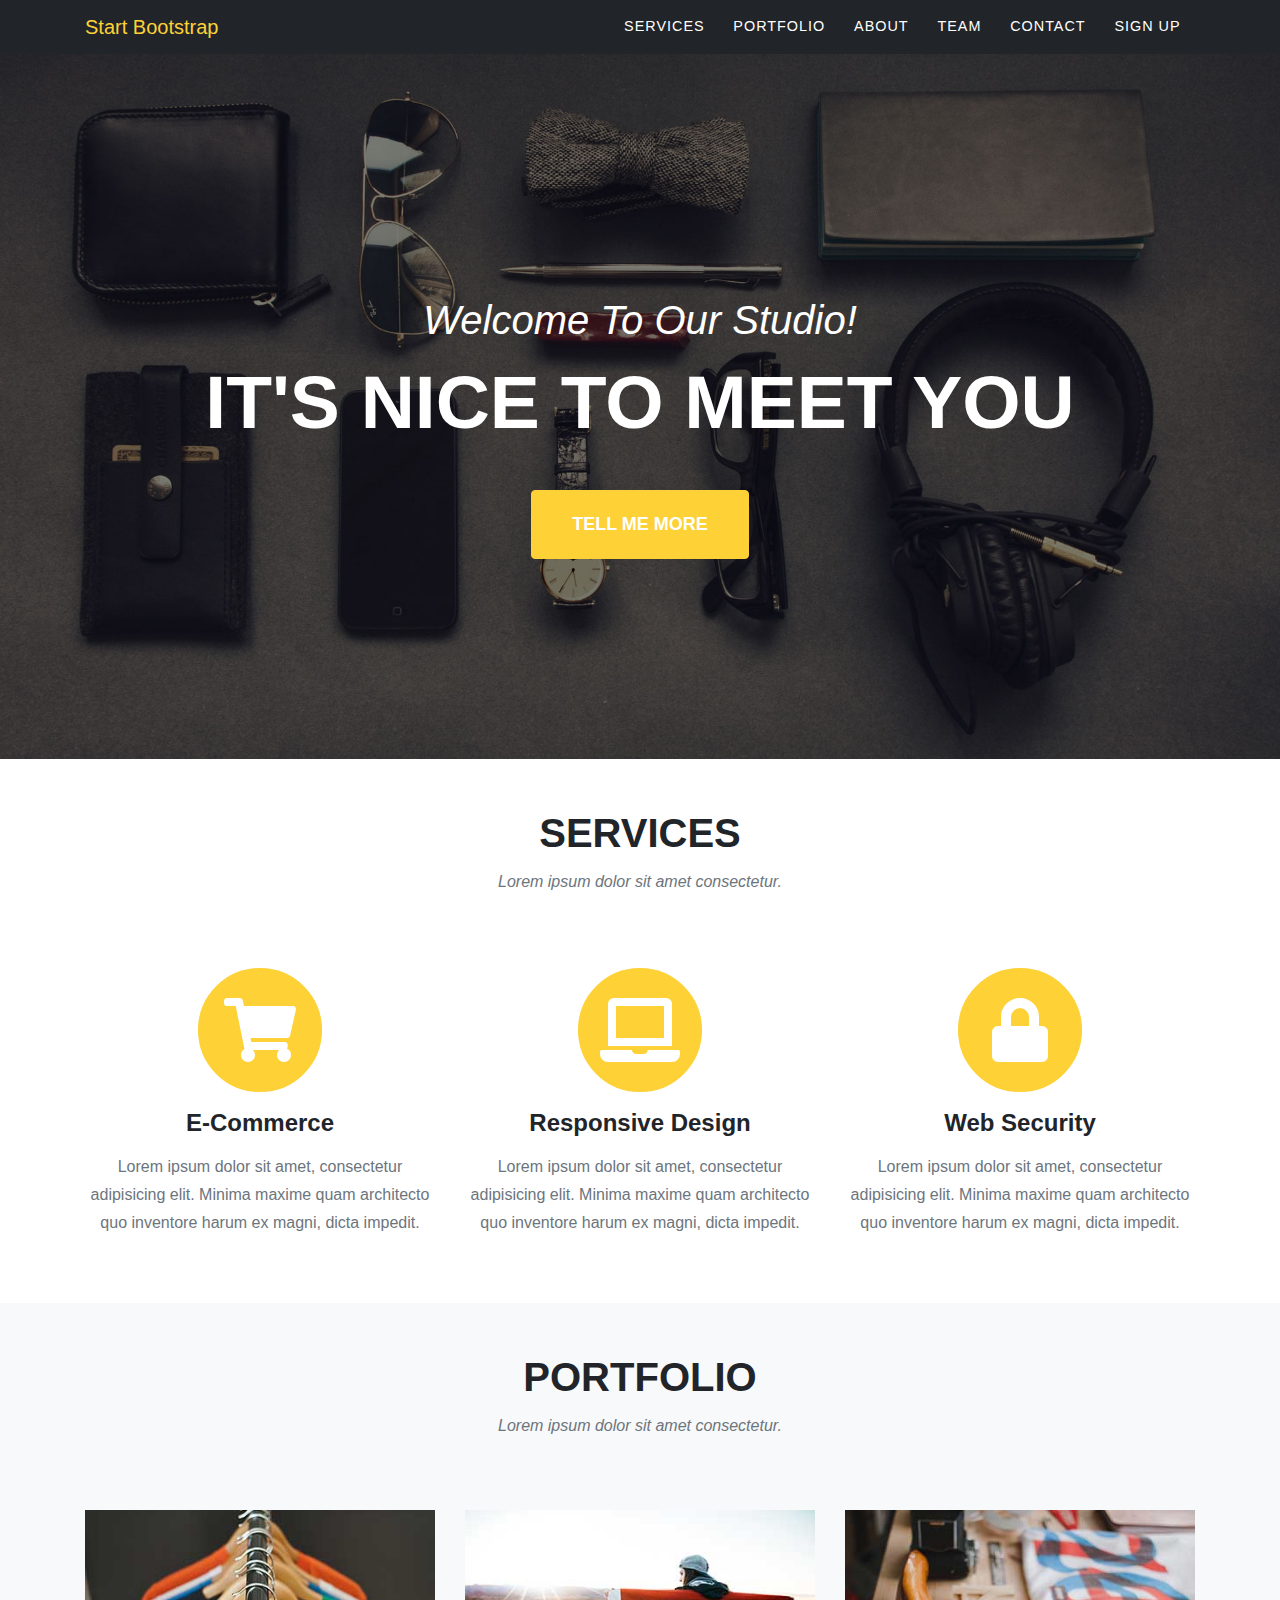
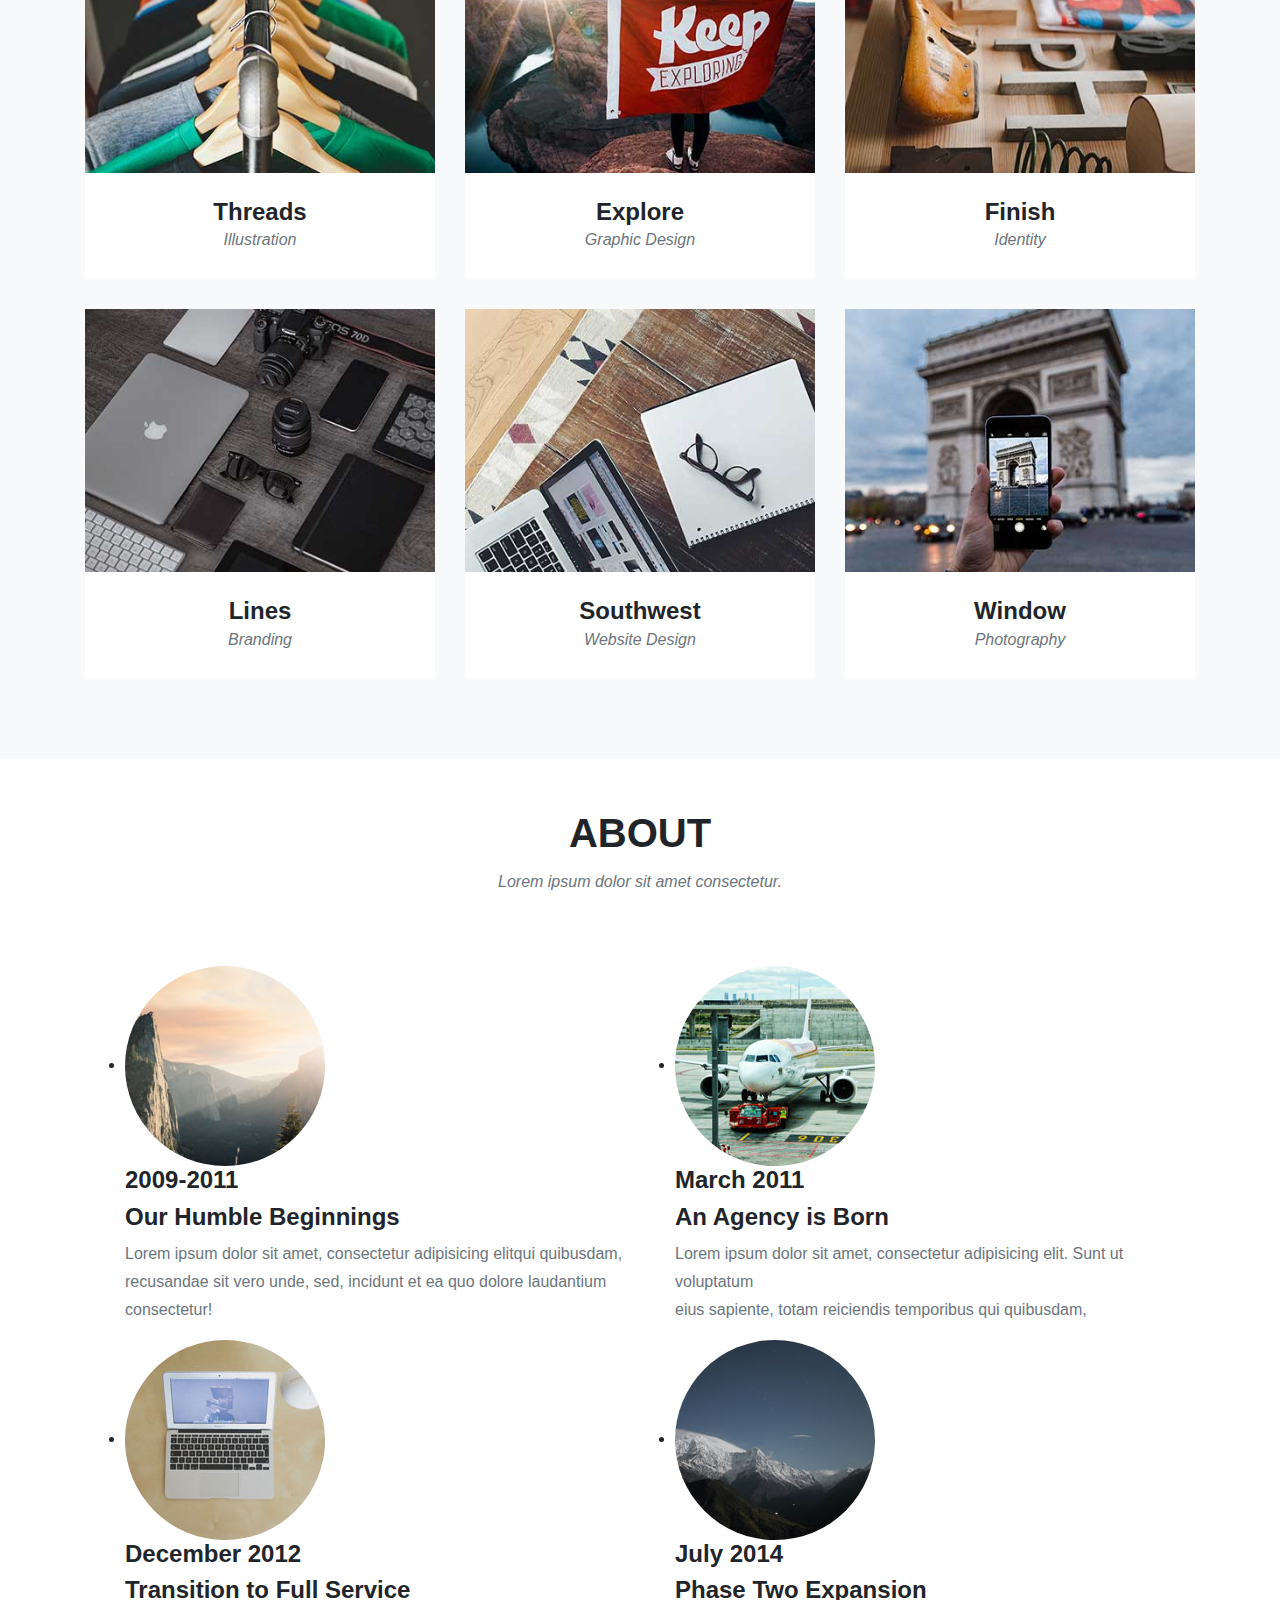
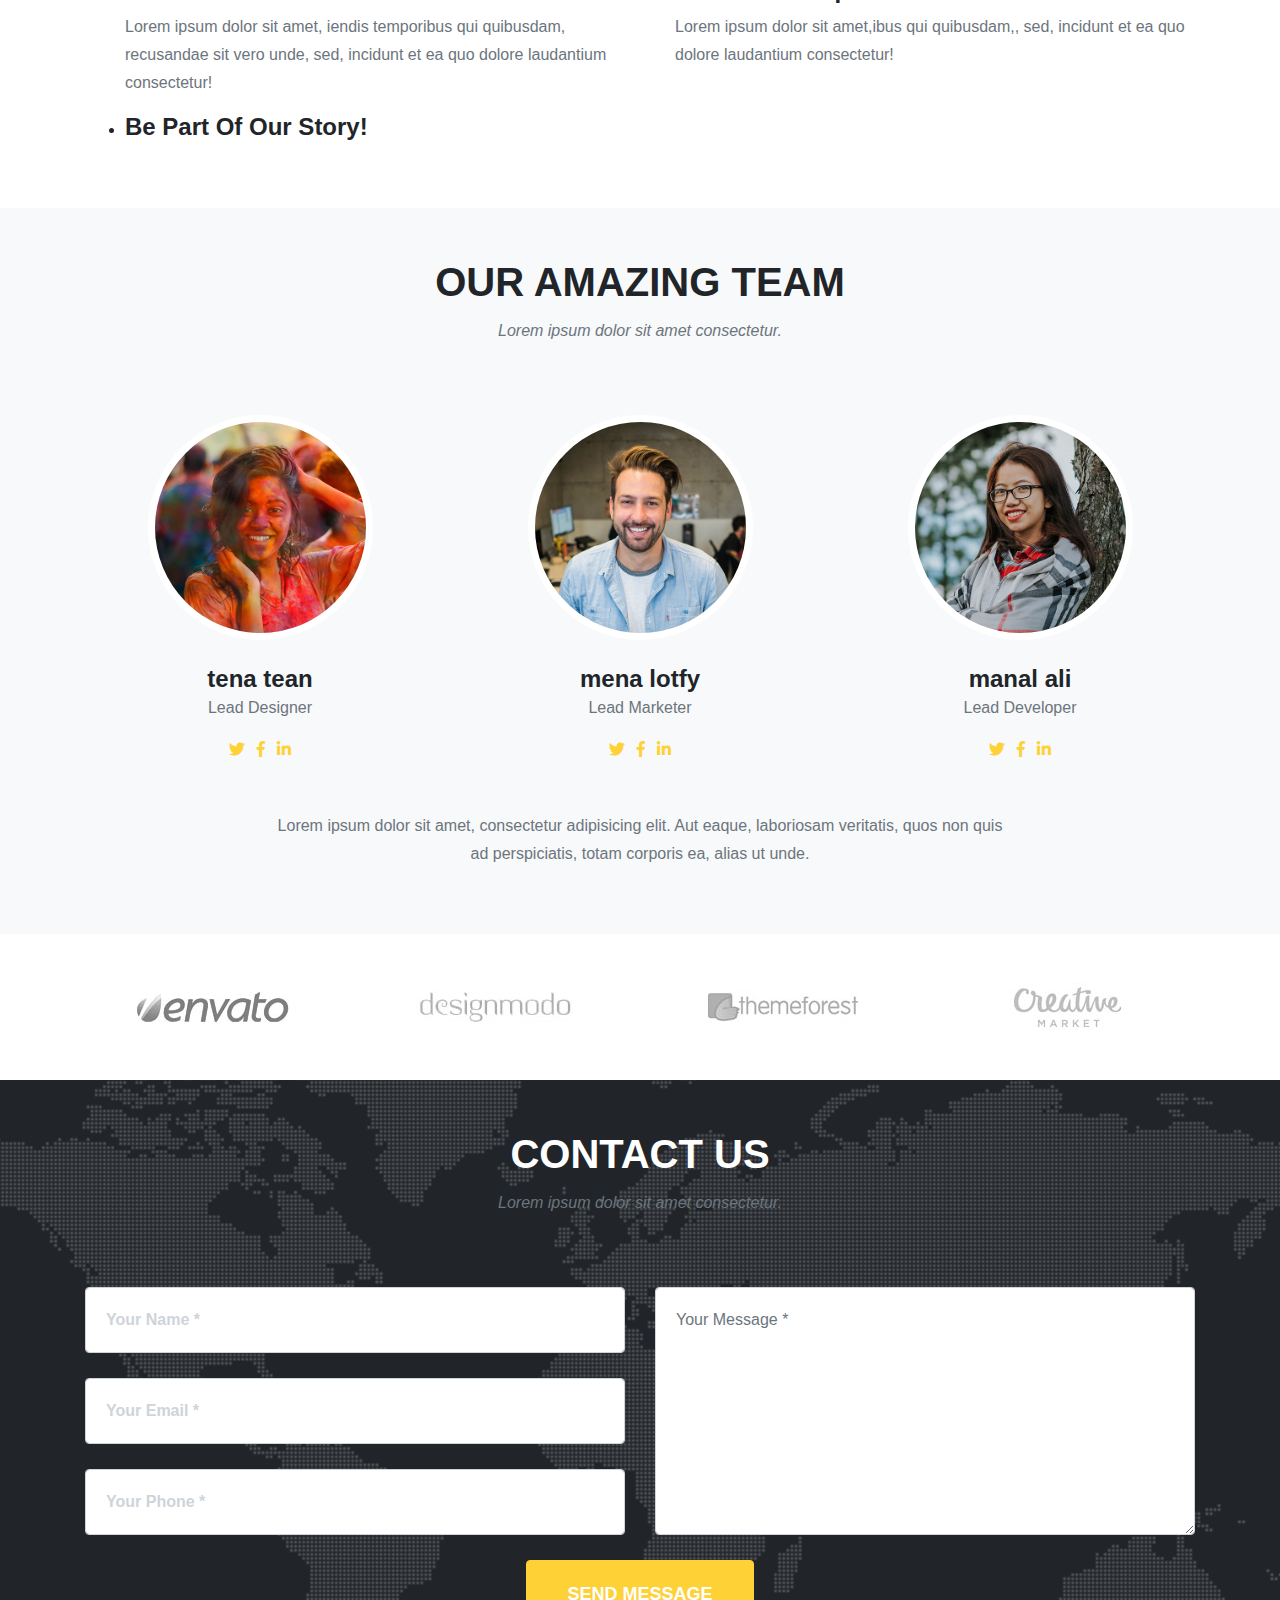
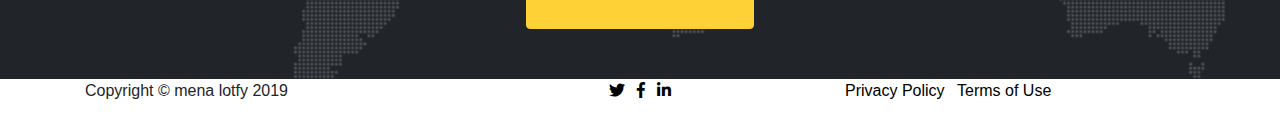
<file: index.html>
<!DOCTYPE html>
<html >

<head>

  <meta charset="utf-8">
  <meta name="viewport" content="width=device-width, initial-scale=1">
  

  <title>My bootstrap web site @ iti</title>
  
<link rel="stylesheet" href="css/bootstrap.min.css">  
<link href="fontawesome/css/all.min.css" rel="stylesheet" type="text/css">
  <link href="css/style.css" rel="stylesheet">

</head>

<body id="page-top">

  <!-- Nav bar MENA -->
  <nav class="navbar navbar-expand-lg navbar-dark fixed-top" id="mainNav">
    <div class="container">
      <a class="navbar-brand js-scroll-trigger" href="#page-top">Start Bootstrap</a>
      <button class="navbar-toggler navbar-toggler-right" type="button" data-toggle="collapse" data-target="#navbarResponsive" aria-controls="navbarResponsive" aria-expanded="false" aria-label="Toggle navigation">
        Menu
        <i class="fas fa-bars"></i>
      </button>
      <div class="collapse navbar-collapse" id="navbarResponsive">
        <ul class="navbar-nav text-uppercase ml-auto">
          <li class="nav-item">
            <a class="nav-link js-scroll-trigger" href="#services">Services</a>
          </li>
          <li class="nav-item">
            <a class="nav-link js-scroll-trigger" href="#portfolio">Portfolio</a>
          </li>
          <li class="nav-item">
            <a class="nav-link js-scroll-trigger" href="#about">About</a>
          </li>
          <li class="nav-item">
            <a class="nav-link js-scroll-trigger" href="#team">Team</a>
          </li>
          <li class="nav-item">
            <a class="nav-link js-scroll-trigger" href="#contact">Contact</a>
          </li>
          
          <li class="nav-item">
              <a class="nav-link js-scroll-trigger" href="reg.html">sign up</a>
            </li>
        </ul>
      </div>
    </div>
  </nav>

  <!-- Header -->
  <header class="masthead ">
    <div class="container">
      <div class="intro-text col-sx-6">
        <div class="intro-lead-in">Welcome To Our Studio!</div>
        <div class="intro-heading text-uppercase">It's Nice To Meet You</div>
        <a class="btn btn-primary btn-xl text-uppercase" href="#services">Tell Me More</a>
      </div>
    </div>
  </header>

  <!-- Services -->
  <section id="services">
    <div class="container">
      <div class="row">
        <div class="col-lg-12 text-center">
          <h2 class="section-heading text-uppercase">Services</h2>
          <h3 class="section-subheading text-muted">Lorem ipsum dolor sit amet consectetur.</h3>
        </div>
      </div>
      <div class="row text-center">
        <div class="col-md-4">
          <span class="fa-stack fa-4x">
            <i class="fas fa-circle fa-stack-2x text-primary"></i>
            <i class="fas fa-shopping-cart fa-stack-1x fa-inverse"></i>
          </span>
          <h4 class="service-heading">E-Commerce</h4>
          <p class="text-muted">Lorem ipsum dolor sit amet, consectetur adipisicing elit. Minima maxime quam architecto quo inventore harum ex magni, dicta impedit.</p>
        </div>
        <div class="col-md-4">
          <span class="fa-stack fa-4x">
            <i class="fas fa-circle fa-stack-2x text-primary"></i>
            <i class="fas fa-laptop fa-stack-1x fa-inverse"></i>
          </span>
          <h4 class="service-heading">Responsive Design</h4>
          <p class="text-muted">Lorem ipsum dolor sit amet, consectetur adipisicing elit. Minima maxime quam architecto quo inventore harum ex magni, dicta impedit.</p>
        </div>
        <div class="col-md-4">
          <span class="fa-stack fa-4x">
            <i class="fas fa-circle fa-stack-2x text-primary"></i>
            <i class="fas fa-lock fa-stack-1x fa-inverse"></i>
          </span>
          <h4 class="service-heading">Web Security</h4>
          <p class="text-muted">Lorem ipsum dolor sit amet, consectetur adipisicing elit. Minima maxime quam architecto quo inventore harum ex magni, dicta impedit.</p>
        </div>
      </div>
    </div>
  </section>
  
  <!-- Portfolio Grid -->
  <section class="bg-light" id="portfolio">
    <div class="container">
      <div class="row">
        <div class="col-lg-12 text-center">
          <h2 class="section-heading text-uppercase">Portfolio</h2>
          <h3 class="section-subheading text-muted">Lorem ipsum dolor sit amet consectetur.</h3>
        </div>
      </div>
      <div class="row">
        <div class="col-md-4 col-sm-6 portfolio-item">
          <a class="portfolio-link" data-toggle="modal" href="#portfolioModal1">
            <div class="portfolio-hover">
              <div class="portfolio-hover-content">
                <i class="fas fa-plus fa-3x"></i>
              </div>
            </div>
            <img class="img-fluid" src="img/portfolio/01-thumbnail.jpg" alt="">
          </a>
          <div class="portfolio-caption">
            <h4>Threads</h4>
            <p class="text-muted">Illustration</p>
          </div>
        </div>
        <div class="col-md-4 col-sm-6 portfolio-item">
          <a class="portfolio-link" data-toggle="modal" href="#portfolioModal2">
            <div class="portfolio-hover">
              <div class="portfolio-hover-content">
                <i class="fas fa-plus fa-3x"></i>
              </div>
            </div>
            <img class="img-fluid" src="img/portfolio/02-thumbnail.jpg" alt="">
          </a>
          <div class="portfolio-caption">
            <h4>Explore</h4>
            <p class="text-muted">Graphic Design</p>
          </div>
        </div>
        <div class="col-md-4 col-sm-6 portfolio-item">
          <a class="portfolio-link" data-toggle="modal" href="#portfolioModal3">
            <div class="portfolio-hover">
              <div class="portfolio-hover-content">
                <i class="fas fa-plus fa-3x"></i>
              </div>
            </div>
            <img class="img-fluid" src="img/portfolio/03-thumbnail.jpg" alt="">
          </a>
          <div class="portfolio-caption">
            <h4>Finish</h4>
            <p class="text-muted">Identity</p>
          </div>
        </div>
        <div class="col-md-4 col-sm-6 portfolio-item">
          <a class="portfolio-link" data-toggle="modal" href="#portfolioModal4">
            <div class="portfolio-hover">
              <div class="portfolio-hover-content">
                <i class="fas fa-plus fa-3x"></i>
              </div>
            </div>
            <img class="img-fluid" src="img/portfolio/04-thumbnail.jpg" id="" alt="">
          </a>
          <div class="portfolio-caption">
            <h4>Lines</h4>
            <p class="text-muted">Branding</p>
          </div>
        </div>
        <div class="col-md-4 col-sm-6 portfolio-item">
          <a class="portfolio-link" data-toggle="modal" href="#portfolioModal5">
            <div class="portfolio-hover">
              <div class="portfolio-hover-content">
                <i class="fas fa-plus fa-3x"></i>
              </div>
            </div>
            <img class="img-fluid" src="img/portfolio/05-thumbnail.jpg" alt="">
          </a>
          <div class="portfolio-caption">
            <h4>Southwest</h4>
            <p class="text-muted">Website Design</p>
          </div>
        </div>
        <div class="col-md-4 col-sm-6 portfolio-item">
          <a class="portfolio-link" data-toggle="modal" href="#portfolioModal6">
            <div class="portfolio-hover">
              <div class="portfolio-hover-content">
                <i class="fas fa-plus fa-3x"></i>
              </div>
            </div>
            <img class="img-fluid" src="img/portfolio/06-thumbnail.jpg" alt="">
          </a>
          <div class="portfolio-caption">
            <h4>Window</h4>
            <p class="text-muted">Photography</p>
          </div>
        </div>
      </div>
    </div>
  </section>
  
  <!-- About -->
  <section id="about">
    <div class="container">
      <div class="row">
        <div class="col-lg-12 text-center">
          <h2 class="section-heading text-uppercase">About</h2>
          <h3 class="section-subheading text-muted">Lorem ipsum dolor sit amet consectetur.</h3>
        </div>
      </div>
      <div class="row">
        <div class="col-lg-12">
          <ul class="timeline">
            <div class="row">  
              <div class="col-lg-6 col-md-12 col-sx-12">   
                   <li>
              <div class="timeline-image">
                <img class="rounded-circle img-fluid" src="img/about/1.jpg" alt="">
              </div>
              <div class="timeline-panel">
                <div class="timeline-heading">
                  <h4>2009-2011</h4>
                  <h4 class="subheading">Our Humble Beginnings</h4>
                </div>
                <div class="timeline-body">
                  <p class="text-muted">Lorem ipsum dolor sit amet, consectetur adipisicing elitqui quibusdam, <br>recusandae sit vero unde, sed, incidunt et ea quo dolore laudantium consectetur!</p>
                </div>
              </div>
            </li></div>  
            <div class="col-lg-6 col-md-12 col-sx-12">   

            <li class="timeline-inverted">
              <div class="timeline-image">
                <img class="rounded-circle img-fluid" src="img/about/2.jpg" alt="">
              </div>
              <div class="timeline-panel">
                <div class="timeline-heading">
                  <h4>March 2011</h4>
                  <h4 class="subheading">An Agency is Born</h4>
                </div>
                <div class="timeline-body">
                  <p class="text-muted">Lorem ipsum dolor sit amet, consectetur adipisicing elit. Sunt ut voluptatum <br>eius sapiente, totam reiciendis temporibus qui quibusdam, </p>
                </div>
              </div>
            </li></div></div>
            <div class="row">  
                <div class="col-lg-6 col-md-12 col-sx-12">   
            <li>
              <div class="timeline-image">
                <img class="rounded-circle img-fluid" src="img/about/3.jpg" alt="">
              </div>
              <div class="timeline-panel">
                <div class="timeline-heading">
                  <h4>December 2012</h4>
                  <h4 class="subheading">Transition to Full Service</h4>
                </div>
                <div class="timeline-body">
                  <p class="text-muted">Lorem ipsum dolor sit amet, iendis temporibus qui quibusdam, recusandae sit vero unde, sed, incidunt et ea quo dolore laudantium consectetur!</p>
                </div>
              </div>
            </li></div>
            <div class="col-lg-6 col-md-12 col-sx-12">   
            <li class="timeline-inverted">
              <div class="timeline-image">
                <img class="rounded-circle img-fluid" src="img/about/4.jpg" alt="">
              </div>
              <div class="timeline-panel">
                <div class="timeline-heading">
                  <h4>July 2014</h4>
                  <h4 class="subheading">Phase Two Expansion</h4>
                </div>
                <div class="timeline-body">
                  <p class="text-muted">Lorem ipsum dolor sit amet,ibus qui quibusdam,, sed, incidunt et ea quo dolore laudantium consectetur!</p>
                </div>
              </div>
            </li></div></div>
            <li class="timeline-inverted">
              <div class="timeline-image">
                <h4>Be Part
                  Of Our
                  Story!</h4>
              </div>
            </li>
          </ul>
        </div>
      </div>
    </div>
  </section>

  <!-- Team -->
  <section class="bg-light" id="team">
    <div class="container">
      <div class="row">
        <div class="col-lg-12 text-center">
          <h2 class="section-heading text-uppercase">Our Amazing Team</h2>
          <h3 class="section-subheading text-muted">Lorem ipsum dolor sit amet consectetur.</h3>
        </div>
      </div>
      <div class="row">
        <div class="col-sm-4">
          <div class="team-member">
            <img class="mx-auto rounded-circle" src="img/team/1.jpg" alt="">
            <h4>tena tean</h4>
            <p class="text-muted">Lead Designer</p>
            <ul class="list-inline social-buttons">
              <li class="list-inline-item">
                <a href="#">
                  <i class="fab fa-twitter"></i>
                </a>
              </li>
              <li class="list-inline-item">
                <a href="#">
                  <i class="fab fa-facebook-f"></i>
                </a>
              </li>
              <li class="list-inline-item">
                <a href="#">
                  <i class="fab fa-linkedin-in"></i>
                </a>
              </li>
            </ul>
          </div>
        </div>
        <div class="col-sm-4">
          <div class="team-member">
            <img class="mx-auto rounded-circle" src="img/team/2.jpg" alt="">
            <h4>mena lotfy</h4>
            <p class="text-muted">Lead Marketer</p>
            <ul class="list-inline social-buttons">
              <li class="list-inline-item">
                <a href="#">
                  <i class="fab fa-twitter"></i>
                </a>
              </li>
              <li class="list-inline-item">
                <a href="#">
                  <i class="fab fa-facebook-f"></i>
                </a>
              </li>
              <li class="list-inline-item">
                <a href="#">
                  <i class="fab fa-linkedin-in"></i>
                </a>
              </li>
            </ul>
          </div>
        </div>
        <div class="col-sm-4">
          <div class="team-member">
            <img class="mx-auto rounded-circle" src="img/team/3.jpg" alt="">
            <h4>manal ali</h4>
            <p class="text-muted">Lead Developer</p>
            <ul class="list-inline social-buttons">
              <li class="list-inline-item">
                <a href="#">
                  <i class="fab fa-twitter"></i>
                </a>
              </li>
              <li class="list-inline-item">
                <a href="#">
                  <i class="fab fa-facebook-f"></i>
                </a>
              </li>
              <li class="list-inline-item">
                <a href="#">
                  <i class="fab fa-linkedin-in"></i>
                </a>
              </li>
            </ul>
          </div>
        </div>
      </div>
      <div class="row">
        <div class="col-lg-8 mx-auto text-center">
          <p class="large text-muted">Lorem ipsum dolor sit amet, consectetur adipisicing elit. Aut eaque, laboriosam veritatis, quos non quis ad perspiciatis, totam corporis ea, alias ut unde.</p>
        </div>
      </div>
    </div>
  </section>

  <!-- Clients -->
  <section class="py-5">
    <div class="container">
      <div class="row">
        <div class="col-md-3 col-sm-6">
          <a href="#">
            <img class="img-fluid d-block mx-auto" src="img/logos/envato.jpg" alt="">
          </a>
        </div>
        <div class="col-md-3 col-sm-6">
          <a href="#">
            <img class="img-fluid d-block mx-auto" src="img/logos/designmodo.jpg" alt="">
          </a>
        </div>
        <div class="col-md-3 col-sm-6">
          <a href="#">
            <img class="img-fluid d-block mx-auto" src="img/logos/themeforest.jpg" alt="">
          </a>
        </div>
        <div class="col-md-3 col-sm-6">
          <a href="#">
            <img class="img-fluid d-block mx-auto" src="img/logos/creative-market.jpg" alt="">
          </a>
        </div>
      </div>
    </div>
  </section>

  <!-- Contact -->
  <section id="contact">
    <div class="container">
      <div class="row">
        <div class="col-lg-12 text-center">
          <h2 class="section-heading text-uppercase">Contact Us</h2>
          <h3 class="section-subheading text-muted">Lorem ipsum dolor sit amet consectetur.</h3>
        </div>
      </div>
      <div class="row">
        <div class="col-lg-12">
          <form id="contactForm" name="sentMessage" novalidate="novalidate">
            <div class="row">
              <div class="col-md-6">
                <div class="form-group">
                  <input class="form-control" id="name" type="text" placeholder="Your Name *" required="required" data-validation-required-message="Please enter your name.">
                  <p class="help-block text-danger"></p>
                </div>
                <div class="form-group">
                  <input class="form-control" id="email" type="email" placeholder="Your Email *" required="required" data-validation-required-message="Please enter your email address.">
                  <p class="help-block text-danger"></p>
                </div>
                <div class="form-group">
                  <input class="form-control" id="phone" type="tel" placeholder="Your Phone *" required="required" data-validation-required-message="Please enter your phone number.">
                  <p class="help-block text-danger"></p>
                </div>
              </div>
              <div class="col-md-6">
                <div class="form-group">
                  <textarea class="form-control" id="message" placeholder="Your Message *" required="required" data-validation-required-message="Please enter a message."></textarea>
                  <p class="help-block text-danger"></p>
                </div>
              </div>
              <div class="clearfix"></div>
              <div class="col-lg-12 text-center">
                <div id="success"></div>
                <button id="sendMessageButton" class="btn btn-primary btn-xl text-uppercase" type="submit">Send Message</button>
              </div>
            </div>
          </form>
        </div>
      </div>
    </div>
  </section>

  <!-- Footer -->
  <footer>
    <div class="container">
      <div class="row">
        <div class="col-md-4">
          <span class="copyright  ">Copyright &copy; mena lotfy 2019</span>
        </div>
        <div class="col-md-4">
          <ul class="list-inline social-buttons text-center">
            <li class="list-inline-item">
              <a href="#">
                <i class="fab fa-twitter"style="color:black"></i>
              </a>
            </li>
            <li class="list-inline-item">
              <a href="#">
                <i class="fab fa-facebook-f" style="color:black"></i>
              </a>
            </li>
            <li class="list-inline-item">
              <a href="#">
                <i class="fab fa-linkedin-in" style="color:black" ></i>
              </a>
            </li>
          </ul>
        </div>
        <div class="col-md-4">
          <ul class="list-inline quicklinks"> 
            <li class="list-inline-item" >
              <a href="#" style="color:black">Privacy Policy</a>
            </li>
            <li class="list-inline-item">
              <a href="#" style="color:black">Terms of Use</a>
            </li>
          </ul>
        </div>
      </div>
    </div>
  </footer>

  <!-- Portfolio Modals -->

  <!-- Modal 1 -->
  <div class="portfolio-modal modal fade" id="portfolioModal1" tabindex="-1" role="dialog" aria-hidden="true">
    <div class="modal-dialog">
      <div class="modal-content">
        <div class="close-modal" data-dismiss="modal">
          <div class="lr">
            <div class="rl"></div>
          </div>
        </div>
        <div class="container">
          <div class="row">
            <div class="col-lg-8 mx-auto">
              <div class="modal-body">
                <!-- Project Details Go Here -->
                <h2 class="text-uppercase">Project Name</h2>
                <p class="item-intro text-muted">Lorem ipsum dolor sit amet consectetur.</p>
                <img class="img-fluid d-block mx-auto" src="img/portfolio/01-full.jpg" alt="">
                <p>Use this area to describe your project. Lorem ipsum dolor sit amet, consectetur adipisicing elit. Est blanditiis dolorem culpa incidunt minus dignissimos deserunt repellat aperiam quasi sunt officia expedita beatae cupiditate, maiores repudiandae, nostrum, reiciendis facere nemo!</p>
                <ul class="list-inline">
                  <li>Date: January 2017</li>
                  <li>Client: Threads</li>
                  <li>Category: Illustration</li>
                </ul>
                <button class="btn btn-primary" data-dismiss="modal" type="button">
                  <i class="fas fa-times"></i>
                  Close Project</button>
              </div>
            </div>
          </sdiv>
        </div>
      </div>
    </div>
  </div>

  <!-- Modal 2 -->
  <div class="portfolio-modal modal fade" id="portfolioModal2" tabindex="-1" role="dialog" aria-hidden="true">
    <div class="modal-dialog">
      <div class="modal-content">
        <div class="close-modal" data-dismiss="modal">
          <div class="lr">
            <div class="rl"></div>
          </div>
        </div>
        <div class="container">
          <div class="row">
            <div class="col-lg-8 mx-auto">
              <div class="modal-body">
                <!-- Project Details Go Here -->
                <h2 class="text-uppercase">Project Name</h2>
                <p class="item-intro text-muted">Lorem ipsum dolor sit amet consectetur.</p>
                <img class="img-fluid d-block mx-auto" src="img/portfolio/02-full.jpg" alt="">
                <p>Use this area to describe your project. Lorem ipsum dolor sit amet, consectetur adipisicing elit. Est blanditiis dolorem culpa incidunt minus dignissimos deserunt repellat aperiam quasi sunt officia expedita beatae cupiditate, maiores repudiandae, nostrum, reiciendis facere nemo!</p>
                <ul class="list-inline">
                  <li>Date: January 2017</li>
                  <li>Client: Explore</li>
                  <li>Category: Graphic Design</li>
                </ul>
                <button class="btn btn-primary" data-dismiss="modal" type="button">
                  <i class="fas fa-times"></i>
                  Close Project</button>
              </div>
            </div>
          </div>
        </div>
      </div>
    </div>
  </div>

  <!-- Modal 3 -->
  <div class="portfolio-modal modal fade" id="portfolioModal3" tabindex="-1" role="dialog" aria-hidden="true">
    <div class="modal-dialog">
      <div class="modal-content">
        <div class="close-modal" data-dismiss="modal">
          <div class="lr">
            <div class="rl"></div>
          </div>
        </div>
        <div class="container">
          <div class="row">
            <div class="col-lg-8 mx-auto">
              <div class="modal-body">
                <!-- Project Details Go Here -->
                <h2 class="text-uppercase">Project Name</h2>
                <p class="item-intro text-muted">Lorem ipsum dolor sit amet consectetur.</p>
                <img class="img-fluid d-block mx-auto" src="img/portfolio/03-full.jpg" alt="">
                <p>Use this area to describe your project. Lorem ipsum dolor sit amet, consectetur adipisicing elit. Est blanditiis dolorem culpa incidunt minus dignissimos deserunt repellat aperiam quasi sunt officia expedita beatae cupiditate, maiores repudiandae, nostrum, reiciendis facere nemo!</p>
                <ul class="list-inline">
                  <li>Date: January 2017</li>
                  <li>Client: Finish</li>
                  <li>Category: Identity</li>
                </ul>
                <button class="btn btn-primary" data-dismiss="modal" type="button">
                  <i class="fas fa-times"></i>
                  Close Project</button>
              </div>
            </div>
          </div>
        </div>
      </div>
    </div>
  </div>

  <!-- Modal 4 -->
  <div class="portfolio-modal modal fade" id="portfolioModal4" tabindex="-1" role="dialog" aria-hidden="true">
    <div class="modal-dialog">
      <div class="modal-content">
        <div class="close-modal" data-dismiss="modal">
          <div class="lr">
            <div class="rl"></div>
          </div>
        </div>
        <div class="container">
          <div class="row">
            <div class="col-lg-8 mx-auto">
              <div class="modal-body">
                <!-- Project Details Go Here -->
                <h2 class="text-uppercase">Project Name</h2>
                <p class="item-intro text-muted">Lorem ipsum dolor sit amet consectetur.</p>
                <img class="img-fluid d-block mx-auto" src="img/portfolio/04-full.jpg" alt="">
                <p>Use this area to describe your project. Lorem ipsum dolor sit amet, consectetur adipisicing elit. Est blanditiis dolorem culpa incidunt minus dignissimos deserunt repellat aperiam quasi sunt officia expedita beatae cupiditate, maiores repudiandae, nostrum, reiciendis facere nemo!</p>
                <ul class="list-inline">
                  <li>Date: January 2017</li>
                  <li>Client: Lines</li>
                  <li>Category: Branding</li>
                </ul>
                <button class="btn btn-primary" data-dismiss="modal" type="button">
                  <i class="fas fa-times"></i>
                  Close Project</button>
              </div>
            </div>
          </div>
        </div>
      </div>
    </div>
  </div>

  <!-- Modal 5 -->
  <div class="portfolio-modal modal fade" id="portfolioModal5" tabindex="-1" role="dialog" aria-hidden="true">
    <div class="modal-dialog">
      <div class="modal-content">
        <div class="close-modal" data-dismiss="modal">
          <div class="lr">
            <div class="rl"></div>
          </div>
        </div>
        <div class="container">
          <div class="row">
            <div class="col-lg-8 mx-auto">
              <div class="modal-body">
                <!-- Project Details Go Here -->
                <h2 class="text-uppercase">Project Name</h2>
                <p class="item-intro text-muted">Lorem ipsum dolor sit amet consectetur.</p>
                <img class="img-fluid d-block mx-auto" src="img/portfolio/05-full.jpg" alt="">
                <p>Use this area to describe your project. Lorem ipsum dolor sit amet, consectetur adipisicing elit. Est blanditiis dolorem culpa incidunt minus dignissimos deserunt repellat aperiam quasi sunt officia expedita beatae cupiditate, maiores repudiandae, nostrum, reiciendis facere nemo!</p>
                <ul class="list-inline">
                  <li>Date: January 2017</li>
                  <li>Client: Southwest</li>
                  <li>Category: Website Design</li>
                </ul>
                <button class="btn btn-primary" data-dismiss="modal" type="button">
                  <i class="fas fa-times"></i>
                  Close Project</button>
              </div>
            </div>
          </div>
        </div>
      </div>
    </div>
  </div>

  <!-- Modal 6 -->
  <div class="portfolio-modal modal fade" id="portfolioModal6" tabindex="-1" role="dialog" aria-hidden="true">
    <div class="modal-dialog">
      <div class="modal-content">
        <div class="close-modal" data-dismiss="modal">
          <div class="lr">
            <div class="rl"></div>
          </div>
        </div>
        <div class="container">
          <div class="row">
            <div class="col-lg-8 mx-auto">
              <div class="modal-body">
                <!-- Project Details Go Here -->
                <h2 class="text-uppercase">Project Name</h2>
                <p class="item-intro text-muted">Lorem ipsum dolor sit amet consectetur.</p>
                <img class="img-fluid d-block mx-auto" src="img/portfolio/06-full.jpg" alt="">
                <p>Use this area to describe your project. Lorem ipsum dolor sit amet, consectetur adipisicing elit. Est blanditiis dolorem culpa incidunt minus dignissimos deserunt repellat aperiam quasi sunt officia expedita beatae cupiditate, maiores repudiandae, nostrum, reiciendis facere nemo!</p>
                <ul class="list-inline">
                  <li>Date: January 2017</li>
                  <li>Client: Window</li>
                  <li>Category: Photography</li>
                </ul>
                <button class="btn btn-primary" data-dismiss="modal" type="button">
                  <i class="fas fa-times"></i>
                  Close Project</button>
              </div>
            </div>
          </div>
        </div>
      </div>
    </div>
  </div>


  <script src="js/jquery.min.js"></script>
  


  <script src="js/jquery.easing.min.js"></script>
 
  <script src="js/bootstrap.min.js"></script>
  <script src="js/main.js"></script>



</body>

</html>
</file>
<file: css/style.css>
body {
  overflow-x: hidden;
  font-family: "Roboto Slab", -apple-system, BlinkMacSystemFont, "Segoe UI", Roboto, "Helvetica Neue", Arial, sans-serif, "Apple Color Emoji", "Segoe UI Emoji", "Segoe UI Symbol", "Noto Color Emoji";
  scroll-behavior: smooth;
}

p {
  line-height: 1.75;
}

a {
  color: #fed136;
}
a:hover {
  color: #fec503;
}

.text-primary {
  color: #fed136 !important;
}

h1 {
  font-weight: 700;
  font-family: "Montserrat", -apple-system, BlinkMacSystemFont, "Segoe UI", Roboto, "Helvetica Neue", Arial, sans-serif, "Apple Color Emoji", "Segoe UI Emoji", "Segoe UI Symbol", "Noto Color Emoji";
}

h2 {
  font-weight: 700;
  font-family: "Montserrat", -apple-system, BlinkMacSystemFont, "Segoe UI", Roboto, "Helvetica Neue", Arial, sans-serif, "Apple Color Emoji", "Segoe UI Emoji", "Segoe UI Symbol", "Noto Color Emoji";
}

h3 {
  font-weight: 700;
  font-family: "Montserrat", -apple-system, BlinkMacSystemFont, "Segoe UI", Roboto, "Helvetica Neue", Arial, sans-serif, "Apple Color Emoji", "Segoe UI Emoji", "Segoe UI Symbol", "Noto Color Emoji";
}

h4 {
  font-weight: 700;
  font-family: "Montserrat", -apple-system, BlinkMacSystemFont, "Segoe UI", Roboto, "Helvetica Neue", Arial, sans-serif, "Apple Color Emoji", "Segoe UI Emoji", "Segoe UI Symbol", "Noto Color Emoji";
}

h5 {
  font-weight: 700;
  font-family: "Montserrat", -apple-system, BlinkMacSystemFont, "Segoe UI", Roboto, "Helvetica Neue", Arial, sans-serif, "Apple Color Emoji", "Segoe UI Emoji", "Segoe UI Symbol", "Noto Color Emoji";
}

h6 {
  font-weight: 700;
  font-family: "Montserrat", -apple-system, BlinkMacSystemFont, "Segoe UI", Roboto, "Helvetica Neue", Arial, sans-serif, "Apple Color Emoji", "Segoe UI Emoji", "Segoe UI Symbol", "Noto Color Emoji";
}

section {
  padding: 100px 0;
}
section h2.section-heading {
  font-size: 40px;
  margin-top: 0;
  margin-bottom: 15px;
}
section h3.section-subheading {
  font-size: 16px;
  font-weight: 400;
  font-style: italic;
  margin-bottom: 75px;
  text-transform: none;
  font-family: "Droid Serif", -apple-system, BlinkMacSystemFont, "Segoe UI", Roboto, "Helvetica Neue", Arial, sans-serif, "Apple Color Emoji", "Segoe UI Emoji", "Segoe UI Symbol", "Noto Color Emoji";
}

@media (max-width: 900px) {
#mainNav {
  background-color: rgba(31, 30, 30, 0.7);

}}
@media (min-width: 768px) {
  section {
    padding: 50px 0;
  }

}

.btn {
  font-family: "Montserrat", -apple-system, BlinkMacSystemFont, "Segoe UI", Roboto, "Helvetica Neue", Arial, sans-serif, "Apple Color Emoji", "Segoe UI Emoji", "Segoe UI Symbol", "Noto Color Emoji";
  font-weight: 700;
}

.btn-xl {
  font-size: 18px;
  padding: 20px 40px;
}

.btn-primary {
  background-color: #fed136;
  border-color: #fed136;
}
.btn-primary:active, .btn-primary:focus, .btn-primary:hover {
  background-color: #fec810 !important;
  border-color: #fec810 !important;
  color: white;
}
.btn-primary:active, .btn-primary:focus {
  box-shadow: 0 0 0 0.2rem rgba(254, 209, 55, 0.5) !important;
}

::selection {
  background: #fed136;
  text-shadow: none;
}

img::selection {
  background: transparent;
}

i

#mainNav {
  background-color: #212529;
}
#mainNav .navbar-toggler {
  font-size: 12px;
  right: 0;
  padding: 13px;
  text-transform: uppercase;
  color: white;
  border: 0;
  background-color: #fed136;
  font-family: "Montserrat", -apple-system, BlinkMacSystemFont, "Segoe UI", Roboto, "Helvetica Neue", Arial, sans-serif, "Apple Color Emoji", "Segoe UI Emoji", "Segoe UI Symbol", "Noto Color Emoji";
}
#mainNav .navbar-brand {
  color: #fed136;
  font-family: "Kaushan Script", -apple-system, BlinkMacSystemFont, "Segoe UI", Roboto, "Helvetica Neue", Arial, sans-serif, "Apple Color Emoji", "Segoe UI Emoji", "Segoe UI Symbol", "Noto Color Emoji";
}
#mainNav .navbar-brand.active, #mainNav .navbar-brand:active, #mainNav .navbar-brand:focus, #mainNav .navbar-brand:hover {
  color: #fec503;
}
#mainNav .navbar-nav .nav-item .nav-link {
  font-size: 90%;
  font-weight: 400;
  padding: 0.75em 0;
  letter-spacing: 1px;
  color: white;
  font-family: "Montserrat", -apple-system, BlinkMacSystemFont, "Segoe UI", Roboto, "Helvetica Neue", Arial, sans-serif, "Apple Color Emoji", "Segoe UI Emoji", "Segoe UI Symbol", "Noto Color Emoji";
}
#mainNav .navbar-nav .nav-item .nav-link.active, #mainNav .navbar-nav .nav-item .nav-link:hover {
  color: #fed136;
}

@media (min-width: 992px) {
  #mainNav {
    padding-top: 25px;
    padding-bottom: 25px;
    transition: padding-top 0.3s, padding-bottom 0.3s;
    border: none;
    background-color: transparent;
  }
  #mainNav .navbar-brand {
    font-size: 1.75em;
    transition: all 0.3s;
  }
  #mainNav .navbar-nav .nav-item .nav-link {
    padding: 1.1em 1em !important;
  }
  #mainNav.navbar-shrink {
    padding-top: 0;
    padding-bottom: 0;
    background-color: #212529;
  }
  #mainNav.navbar-shrink .navbar-brand {
    font-size: 1.25em;
    padding: 12px 0;
  }
}
header.masthead {
  text-align: center;
  color: white;
  background-image: url("../img/header-bg.jpg");
  background-repeat: no-repeat;
  background-attachment: scroll;
  background-position: center center;
  background-size: cover;
}
header.masthead .intro-text {
  padding-top: 150px;
  padding-bottom: 100px;
}
header.masthead .intro-text .intro-lead-in {
  font-size: 22px;
  font-style: italic;
  line-height: 22px;
  margin-bottom: 25px;
  font-family: "Droid Serif", -apple-system, BlinkMacSystemFont, "Segoe UI", Roboto, "Helvetica Neue", Arial, sans-serif, "Apple Color Emoji", "Segoe UI Emoji", "Segoe UI Symbol", "Noto Color Emoji";
}
header.masthead .intro-text .intro-heading {
  font-size: 50px;
  font-weight: 700;
  line-height: 50px;
  margin-bottom: 25px;
  font-family: "Montserrat", -apple-system, BlinkMacSystemFont, "Segoe UI", Roboto, "Helvetica Neue", Arial, sans-serif, "Apple Color Emoji", "Segoe UI Emoji", "Segoe UI Symbol", "Noto Color Emoji";
}

@media (min-width: 768px) {
  header.masthead .intro-text {
    padding-top: 300px;
    padding-bottom: 200px;
  }
  header.masthead .intro-text .intro-lead-in {
    font-size: 40px;
    font-style: italic;
    line-height: 40px;
    margin-bottom: 25px;
    font-family: "Droid Serif", -apple-system, BlinkMacSystemFont, "Segoe UI", Roboto, "Helvetica Neue", Arial, sans-serif, "Apple Color Emoji", "Segoe UI Emoji", "Segoe UI Symbol", "Noto Color Emoji";
  }
  header.masthead .intro-text .intro-heading {
    font-size: 75px;
    font-weight: 700;
    line-height: 75px;
    margin-bottom: 50px;
    font-family: "Montserrat", -apple-system, BlinkMacSystemFont, "Segoe UI", Roboto, "Helvetica Neue", Arial, sans-serif, "Apple Color Emoji", "Segoe UI Emoji", "Segoe UI Symbol", "Noto Color Emoji";
  }
}
.service-heading {
  margin: 15px 0;
  text-transform: none;
}

#portfolio .portfolio-item {
  right: 0;
  margin: 0 0 15px;
}
#portfolio .portfolio-item .portfolio-link {
  position: relative;
  display: block;
  max-width: 400px;
  margin: 0 auto;
  cursor: pointer;
}
#portfolio .portfolio-item .portfolio-link .portfolio-hover {
  position: absolute;
  width: 100%;
  height: 100%;
  transition: all ease 0.5s;
  opacity: 0;
  background: rgba(254, 209, 54, 0.5);
}
#portfolio .portfolio-item .portfolio-link .portfolio-hover:hover {
  opacity: .5;
  
}
#portfolio .portfolio-item .portfolio-link .portfolio-hover .portfolio-hover-content {
  font-size: 20px;
  position: absolute;
  top: 50%;
  width: 100%;
  height: 20px;
  margin-top: -12px;
  text-align: center;
  color: white;
}
#portfolio .portfolio-item .portfolio-link .portfolio-hover .portfolio-hover-content i {
  margin-top: -12px;
}
#portfolio .portfolio-item .portfolio-link .portfolio-hover .portfolio-hover-content h3,
#portfolio .portfolio-item .portfolio-link .portfolio-hover .portfolio-hover-content h4 {
  margin: 0;
}
#portfolio .portfolio-item .portfolio-caption {
  max-width: 400px;
  margin: 0 auto;
  padding: 25px;
  text-align: center;
  background-color: #fff;
}
#portfolio .portfolio-item .portfolio-caption h4 {
  margin: 0;
  text-transform: none;
}
#portfolio .portfolio-item .portfolio-caption p {
  font-size: 16px;
  font-style: italic;
  margin: 0;
  font-family: "Droid Serif", -apple-system, BlinkMacSystemFont, "Segoe UI", Roboto, "Helvetica Neue", Arial, sans-serif, "Apple Color Emoji", "Segoe UI Emoji", "Segoe UI Symbol", "Noto Color Emoji";
}
#portfolio * {
  z-index: 2;
}

@media (min-width: 767px) {
  #portfolio .portfolio-item {
    margin: 0 0 30px;
  }
}
.portfolio-modal {
  padding-right: 0px !important;
}
.portfolio-modal .modal-dialog {
  margin: 1rem;
  max-width: 100vw;
}
.portfolio-modal .modal-content {
  padding: 100px 0;
  text-align: center;
}
.portfolio-modal .modal-content h2 {
  font-size: 3em;
  margin-bottom: 15px;
}
.portfolio-modal .modal-content p {
  margin-bottom: 30px;
}
.portfolio-modal .modal-content p.item-intro {
  font-size: 16px;
  font-style: italic;
  margin: 20px 0 30px;
  font-family: "Droid Serif", -apple-system, BlinkMacSystemFont, "Segoe UI", Roboto, "Helvetica Neue", Arial, sans-serif, "Apple Color Emoji", "Segoe UI Emoji", "Segoe UI Symbol", "Noto Color Emoji";
}
.portfolio-modal .modal-content ul.list-inline {
  margin-top: 0;
  margin-bottom: 30px;
}
.portfolio-modal .modal-content img {
  margin-bottom: 30px;
}
.portfolio-modal .modal-content button {
  cursor: pointer;
}
.portfolio-modal .close-modal {
  position: absolute;
  top: 25px;
  right: 25px;
  width: 75px;
  height: 75px;
  cursor: pointer;
  background-color: transparent;
}
.portfolio-modal .close-modal:hover {
  opacity: 0.3;
}
.portfolio-modal .close-modal .lr {
  /* Safari and Chrome */
  z-index: 1051;
  width: 1px;
  height: 75px;
  margin-left: 35px;
  /* IE 9 */
  -webkit-transform: rotate(45deg);
  -ms-transform: rotate(45deg);
  transform: rotate(45deg);
  background-color: #212529;
}
.portfolio-modal .close-modal .lr .rl {
  /* Safari and Chrome */
  z-index: 1052;
  width: 1px;
  height: 75px;
  /* IE 9 */
  -webkit-transform: rotate(90deg);
  -ms-transform: rotate(90deg);
  transform: rotate(90deg);
  background-color: #212529;
}
.team-member {
  margin-bottom: 50px;
  text-align: center;
}
.team-member img {
  width: 225px;
  height: 225px;
  border: 7px solid #fff;
}
.team-member h4 {
  margin-top: 25px;
  margin-bottom: 0;
  text-transform: none;
}
.team-member p {
  margin-top: 0;
}

section#contact {
  background-color: #212529;
  background-image: url("../img/map-image.png");
  background-repeat: no-repeat;
  background-position: center;
}
section#contact .section-heading {
  color: #fff;
}
section#contact .form-group {
  margin-bottom: 25px;
}
section#contact .form-group input,
section#contact .form-group textarea {
  padding: 20px;
}
section#contact .form-group input.form-control {
  height: auto;
}
section#contact .form-group textarea.form-control {
  height: 248px;
}
section#contact .form-control:focus {
  border-color: #fed136;
  box-shadow: none;
}
section#contact input::placeholder {
  font-weight: 700;
  color: #ced4da;
  font-family: "Montserrat", -apple-system, BlinkMacSystemFont, "Segoe UI", Roboto, "Helvetica Neue", Arial, sans-serif, "Apple Color Emoji", "Segoe UI Emoji", "Segoe UI Symbol", "Noto Color Emoji";
}
</file>
